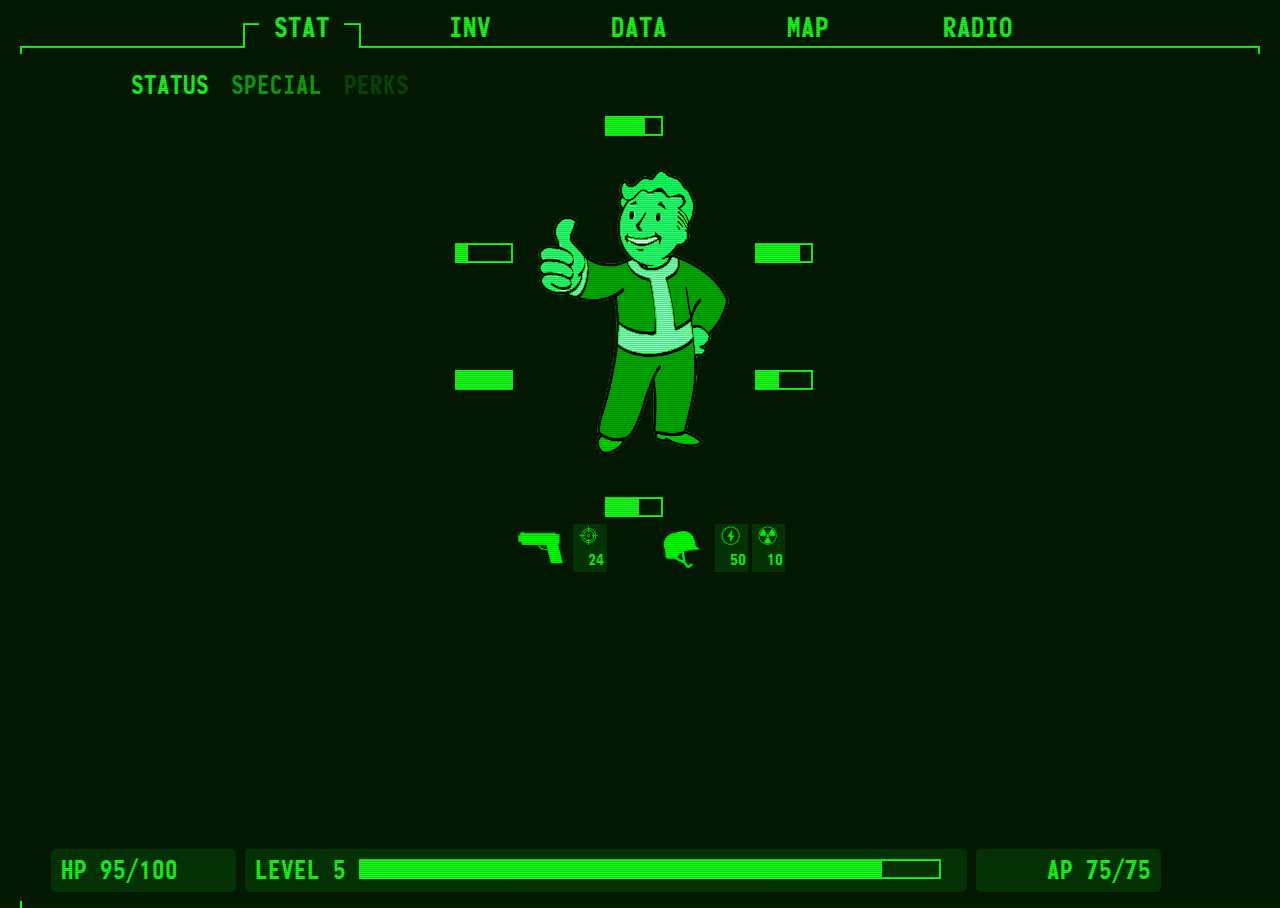
<file: Pip-boy project/index.html>
<!DOCTYPE html>
<html lang="en">

    <head>
        <meta charset="UTF-8">
        <title>Pipboy</title>
        <link rel="shortcut icon" href="https://upload.wikimedia.org/wikipedia/commons/thumb/0/0b/Radiation_warning_symbol.svg/600px-Radiation_warning_symbol.svg.png">
        <meta name="viewport" content="width= device-width, initial-scale=1" />
        <link rel="stylesheet" href="css/tether.min.css" />
        <link rel="stylesheet" href="css/bootstrap.min.css" />
        <link rel="stylesheet" href="css/pipboyapp.css"/>
    </head>

    <body>
        <nav class="navbar navbar-expand-md navbar-light navbar-toggleable">
            <div class="collapse navbar-collapse" id="mainNav">
                <ul class="navbar-nav nav-fill">
                    <li class="nav-item active">
                        <a href="index.html" class="nav-link">STAT</a>
                    </li>
                    <li class="nav-item">
                        <a href="inv.html" class="nav-link">INV</a>
                    </li>
                    <li class="nav-item">
                        <a href="data.html" class="nav-link">DATA</a>
                    </li>
                    <li class="nav-item">
                        <a href="map.html" class="nav-link">MAP</a>
                    </li>
                    <li class="nav-item">
                        <a href="radio.html" class="nav-link">RADIO</a>
                    </li>
                </ul>
            </div>
        </nav>
        
        

        <div class="container">
            <div class="row">
                 <div class="col-12">
                    <ul class="nav nav-tabs">
                        <li class="nav-item">
                            <a href="#status" class="nav-link" data-toggle="tab" role="tab">
                                STATUS
                            </a>
                        </li>
                        <li class="nav-item">
                            <a href="#special" class="nav-link" data-toggle="tab">
                                SPECIAL
                            </a>
                        </li>
                        <li class="nav-item">
                            <a href="#perks" class="nav-link" data-toggle="tab">
                                PERKS
                            </a>
                        </li>
                    </ul>

                    <div class="tab-content">
                        <div class="tab-pane fade show active" id="status" role="tabpanel">
                            
                            <div class="center-image" >
                                <img src="vb.png">
                            </div>
                            

                            <div class="stat-bars">

                                <div class="row">
                                <div class="col-12">
                                    <div class="stat-bar">
                                        <div class="level-progress">
                                            <div class="level-progress-indicator w70">
                                            </div>
                                        </div>
                                    </div>
                                </div>
                                </div>

                                <div class="row">
                                <div class="col-3">
                                    <div class="stat-bar">
                                        <div class="level-progress">
                                            <div class="level-progress-indicator w20">
                                            </div>
                                        </div>
                                    </div>
                                </div>

                                <div class="col-6">
                                </div>

                                <div class="col-3">
                                    <div class="stat-bar">
                                        <div class="level-progress">
                                            <div class="level-progress-indicator w80">
                                            </div>
                                        </div>
                                    </div>
                                </div>
                                </div>

                                <div class="row">
                                <div class="col-3">
                                    <div class="stat-bar">
                                        <div class="level-progress">
                                            <div class="level-progress-indicator w100">
                                            </div>
                                        </div>
                                    </div>
                                </div>

                                <div class="col-6">
                                </div>

                                <div class="col-3">
                                    <div class="stat-bar">
                                        <div class="level-progress">
                                            <div class="level-progress-indicator w40">
                                            </div>
                                        </div>
                                    </div>
                                </div>
                                </div>
                            </div>

                            <div class="row">
                                <div class="col-12">
                                    <div class="stat-bar">
                                        <div class="level-progress">
                                            <div class="level-progress-indicator w60">
                                            </div>
                                        </div>
                                    </div>
                                </div>
                            </div>

                            <div class="row stat-numbers">
                                <div class="col-2 transparent"></div>
                                <div class="col-2">
                                    <img src="gun.png" class="img-responsive gun-icon" />
                                </div>
                                <div class="col-1">
                                    <div class="icon">
                                        <img src="crosshair.png" class="img-responsive crosshair-icon" />
                                    </div>
                                    <div class="points">24</div>
                                </div>

                                <div class="col-1 transparent"></div>

                                <div class="col-2">
                                    <img src="helmet.png" class="img-responsive helmet-icon" />
                                </div>
                                <div class="col-1">
                                    <div class="icon">
                                        <img src="energy.png" class="img-responsive energy-icon" />
                                    </div>
                                    <div class="points">50</div>
                                </div>
                                <div class="col-1">
                                    <div class="icon">
                                        <img src="radiation.png" class="img-responsive radiation-icon" />
                                    </div>
                                    <div class="points">10</div>
                                </div>

                                <div class="col-2 transparent"></div>
                            </div>



                        </div>


                        <div class="tab-pane fade" id="special" role="tabpanel">
                            SPECIAL
                        </div>
            
                        <div class="tab-pane fade" id="perks" role="tabpanel">
                            PERKS
                        </div>
                    </div>
                        
                </div>
            </div>
        </div>
                

        <navbar class="navbar navbar-light pip-footer">
            <div class="row container">
                <div class="col-2">
                    HP 95/100
                </div>
                <div class="col-8">
                    <span>LEVEL 5</span>
                    <div class="level-progress">
                        <div class="level-progress-indicator">
                    
                        </div>
                    </div>
                </div>
                <div class="col-2 text-right">
                    AP 75/75
                </div>

            </div>
        </navbar>

       
        
        
        
        

        
        
        <script src="js/jquery-3.5.1.min.js"></script>
        <script src="js/tether.min.js"></script>
        <script src="js/bootstrap.min.js"></script>
        <script src="js/pipboyapp.js"></script>
    </body>
</html>
</file>
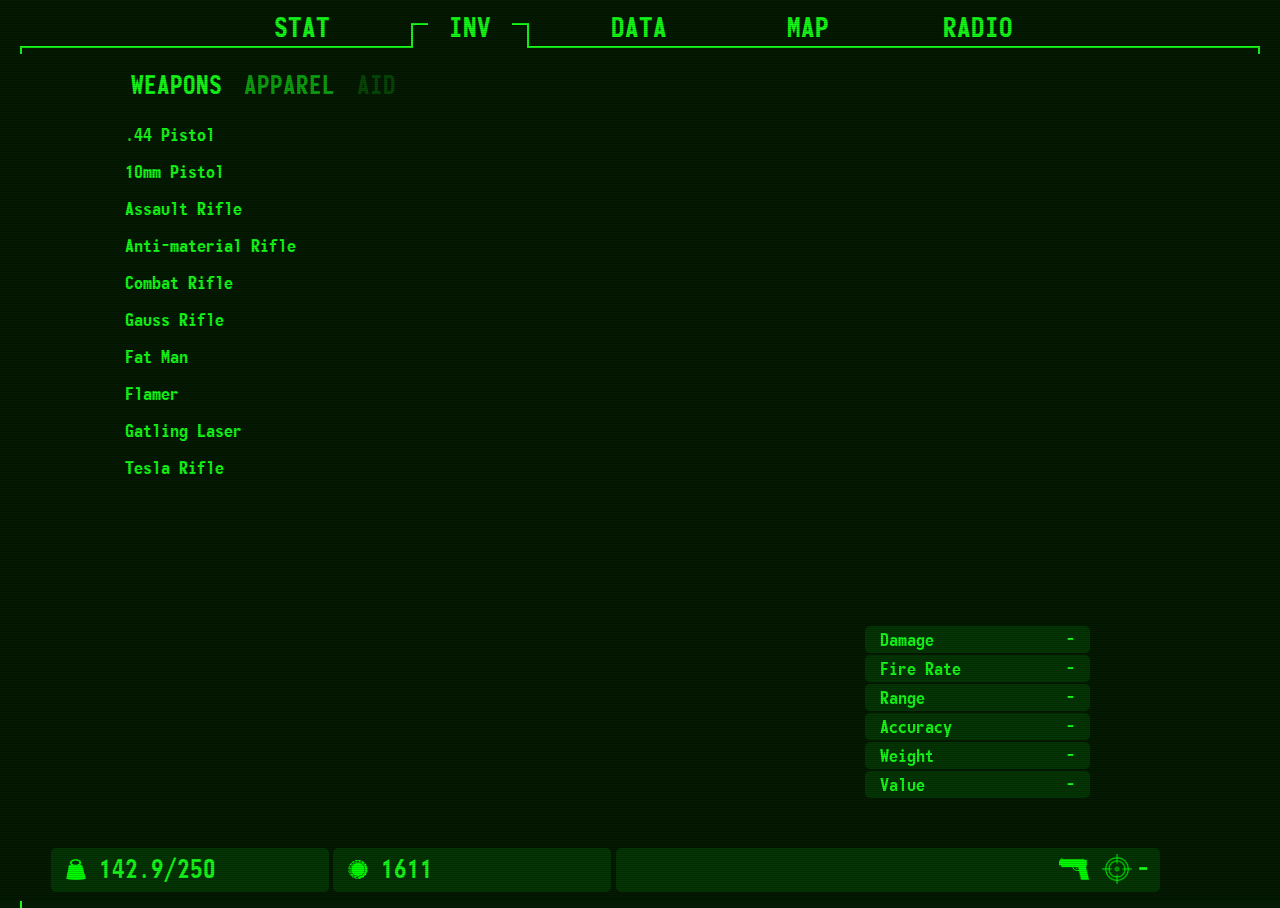
<file: Pip-boy project/inv.html>
<!DOCTYPE html>
<html lang="en">

    <head>
        <meta charset="UTF-8">
        <title>Pipboy</title>
        <link rel="shortcut icon" href="https://upload.wikimedia.org/wikipedia/commons/thumb/0/0b/Radiation_warning_symbol.svg/600px-Radiation_warning_symbol.svg.png">
        <meta name="viewport" content="width= device-width, initial-scale=1" />
        <link rel="stylesheet" href="css/tether.min.css" />
        <link rel="stylesheet" href="css/bootstrap.min.css" />
        <link rel="stylesheet" href="css/pipboyapp.css"/>
    </head>

    <body>
        <nav class="navbar navbar-expand-md navbar-light navbar-toggleable">
            <div class="collapse navbar-collapse" id="mainNav">
                <ul class="navbar-nav nav-fill">
                    <li class="nav-item">
                        <a href="index.html" class="nav-link">STAT</a>
                    </li>
                    <li class="nav-item active">
                        <a href="inv.html" class="nav-link">INV</a>
                    </li>
                    <li class="nav-item">
                        <a href="data.html" class="nav-link">DATA</a>
                    </li>
                    <li class="nav-item">
                        <a href="map.html" class="nav-link">MAP</a>
                    </li>
                    <li class="nav-item">
                        <a href="radio.html" class="nav-link">RADIO</a>
                    </li>
                </ul>
            </div>
        </nav>
        
        

        <div class="container">
            <div class="row">
                 <div class="col-12">
                    <ul class="nav nav-tabs">
                        <li class="nav-item">
                            <a href="#status" class="nav-link" data-toggle="tab" role="tab">
                                WEAPONS
                            </a>
                        </li>
                        <li class="nav-item">
                            <a href="#special" class="nav-link" data-toggle="tab">
                                APPAREL
                            </a>
                        </li>
                        <li class="nav-item">
                            <a href="#perks" class="nav-link" data-toggle="tab">
                               AID
                            </a>
                        </li>
                    </ul>

                    <div class="tab-content">
                        <div class="tab-pane full fade show active" id="status" role="tabpanel">
                            <ul class="item-list">
                                <li><a href="#" class="44-pistol">.44 Pistol</a></li>

                                <li><a href="#"class="10mm-pistol">10mm Pistol</a></li>

                                <li><a href="#" class="assault-rifle">Assault Rifle</a></li>

                                <li><a href="#" class="antimaterial-rifle">Anti-material Rifle</a></li>

                                <li><a href="#" class="combat-rifle">Combat Rifle</a></li>

                                <li><a href="#" class="gauss-rifle">Gauss Rifle</a></li>

                                <li><a href="#" class="fat-man">Fat Man</a></li>

                                <li><a href="#" class="flamer">Flamer</a></li>

                                <li><a href="#" class="gatling-laser">Gatling Laser</a></li>

                                <li><a href="#" class="tesla-rifle">Tesla Rifle</a></li>

                            </ul>


                            <div class="item-stats">
                                <div class="row-highlight">
                                    <div class="row">
                                        <div class="col-12">
                                            <div class="damage pull-right">-</div>
                                            <div class="pull-left">Damage</div>
                                        </div>
                                    </div>
                                </div>

                                <div class="row-highlight">
                                    <div class="row">
                                        <div class="col-12">
                                            <div class="fire_rate pull-right">-</div>
                                            <div class="pull-left">Fire Rate</div>
                                        </div>
                                    </div>
                                </div>

                                <div class="row-highlight">
                                    <div class="row">
                                        <div class="col-12">
                                            <div class="range pull-right">-</div>
                                            <div class="pull-left">Range</div>
                                        </div>
                                    </div>
                                </div>

                                <div class="row-highlight">
                                    <div class="row">
                                        <div class="col-12">
                                            <div class="accuracy pull-right">-</div>
                                            <div class="pull-left">Accuracy</div>
                                        </div>
                                    </div>
                                </div>

                                <div class="row-highlight">
                                    <div class="row">
                                        <div class="col-12">
                                            <div class="weight pull-right">-</div>
                                            <div class="pull-left">Weight</div>
                                        </div>
                                    </div>
                                </div>

                                <div class="row-highlight">
                                    <div class="row">
                                        <div class="col-12">
                                            <div class="value pull-right">-</div>
                                            <div class="pull-left">Value</div>
                                        </div>
                                    </div>
                                </div>



                            </div>

                        </div>


                        <div class="tab-pane fade" id="special" role="tabpanel">
                            <ul class="item-list">
                                <li><a href="#" class="44-pistol">.44 Pistol</a></li>

                                <li><a href="#"class="10mm-pistol">10mm Pistol</a></li>

                                <li><a href="#" class="assault-rifle">Assault Rifle</a></li>

                                <li><a href="#" class="antimaterial-rifle">Anti-material Rifle</a></li>

                                <li><a href="#" class="combat-rifle">Combat Rifle</a></li>

                                <li><a href="#" class="gauss-rifle">Gauss Rifle</a></li>

                                <li><a href="#" class="fat-man">Fat Man</a></li>

                                <li><a href="#" class="flamer">Flamer</a></li>

                                <li><a href="#" class="gatling-laser">Gatling Laser</a></li>

                                <li><a href="#" class="tesla-rifle">Tesla Rifle</a></li>

                            </ul>


                            <div class="item-stats">
                                <div class="row-highlight">
                                    <div class="row">
                                        <div class="col-12">
                                            <div class="damage pull-right">-</div>
                                            <div class="pull-left">Damage</div>
                                        </div>
                                    </div>
                                </div>

                                <div class="row-highlight">
                                    <div class="row">
                                        <div class="col-12">
                                            <div class="fire_rate pull-right">-</div>
                                            <div class="pull-left">Fire Rate</div>
                                        </div>
                                    </div>
                                </div>

                                <div class="row-highlight">
                                    <div class="row">
                                        <div class="col-12">
                                            <div class="range pull-right">-</div>
                                            <div class="pull-left">Range</div>
                                        </div>
                                    </div>
                                </div>

                                <div class="row-highlight">
                                    <div class="row">
                                        <div class="col-12">
                                            <div class="accuracy pull-right">-</div>
                                            <div class="pull-left">Accuracy</div>
                                        </div>
                                    </div>
                                </div>

                                <div class="row-highlight">
                                    <div class="row">
                                        <div class="col-12">
                                            <div class="weight pull-right">-</div>
                                            <div class="pull-left">Weight</div>
                                        </div>
                                    </div>
                                </div>

                                <div class="row-highlight">
                                    <div class="row">
                                        <div class="col-12">
                                            <div class="value pull-right">-</div>
                                            <div class="pull-left">Value</div>
                                        </div>
                                    </div>
                                </div>



                            </div>
                        </div>
            
                        <div class="tab-pane fade" id="perks" role="tabpanel">
                            PERKS
                        </div>
                    </div>
                        
                </div>
            </div>
        </div>
                

        <navbar class="navbar navbar-light pip-footer">
            <div class="row container">
                <div class="col-3">
                    <img src="weight.png" class="img-responsive weight-icon">
                    142.9/250
                </div>
                <div class="col-3">
                    <span><img src="bottle-cap.png" class="img-responsive bottlecap-icon"></span>
                    1611
                </div>
                <div class="col-6 footer-damage text-right">
                   <img src="gun.png" class="img-responsive gunicon-footer">
                   <img src="crosshair.png" class="img-responsive crosshairicon-footer">
                   <div class="damage pull-right">-</div>
                </div>

            </div>
        </navbar>

       
        
        
        
        

        
        
        <script src="js/jquery-3.5.1.min.js"></script>
        <script src="js/tether.min.js"></script>
        <script src="js/bootstrap.min.js"></script>
        <script src="js/pipboyapp.js"></script>
    </body>
</html>
</file>
<file: Pip-boy project/css/pipboyapp.css>
@font-face{
    font-family: Pipfont;
    src: url('../monofonto.ttf')
}

body{
    font-family: Pipfont, sans-serif;
    color: #15fc18;
    background: #041a02;
}

body::after{
    height: 100%;
    width: 100%;
    content: "";
    position: absolute;
    top: 0px;
    left: 0px;
    background: repeating-linear-gradient(0deg, rgba(0,0,0,0.5), rgba(0,0,0,0.4) 1px, transparent 1px, transparent 2px);
    opacity: 0.35;
    z-index: 1000000000;
    pointer-events: none;
}

ul > li.nav-item > a.nav-link{
    color: #15fc18 !important;
    font-size: 27px;
    line-height: 22px;
    padding-bottom: 0px;
}

.navbar.navbar-light{
    border-bottom: 2px solid;
    margin: 0px 20px;
}

.navbar.navbar-light::before, .navbar.navbar-light::after{
    height: 7px;
    width: 2px;
    content: "";
    position: absolute;
    display: block;
    z-index: 5000;
    background: #15fc18;
    bottom: -8px
}

.navbar::before{
    left: 0px
}

.navbar::after{
    right: 0px;
}

.navbar-light .navbar-nav > li.nav-item > .nav-link{
    text-align: center;
    margin: auto;
    font-size: 27px;
    line-height: 22px;
    padding-bottom: 0px;
    z-index: 50;
    position: relative;
    background: #041a02;
}

.nav-item.active::before{
    content: "";
    position: absolute;
    left: 15%;
    width: 70%;
    height: 25px;
    top: 15px;
    background: #041a02;
    border-left: 2px solid;
    border-right: 2px solid;
    border-top: 2px solid;
}

.nav.nav-tabs{
    margin: 20px;
    border-bottom: none;
}

.nav.nav-tabs > li > a{
    font-size: 25px !important;
    background: transparent !important;
    border: 1px solid transparent !important;
    padding: 5px 10px;
}

.nav.nav-tabs > .nav-item > .nav-link:hover{
    border: 1px solid transparent;
}

.nav.nav-tabs > li:nth-child(2) > a{
    opacity: 0.6;
}

.nav.nav-tabs > li:nth-child(3) > a{
    opacity: 0.2;
}

.navbar.navbar-light .navbar-nav{
    margin-left: 15%;
    margin-right: 15%;
    border-bottom: 0px 20px;
}

.navbar.navbar-light .navbar-nav > li{
    padding: 0px 5%;
}

.navbar-nav{
    width: 100%;
}

.navbar-light ul.navbar-nav > li{
    display: block;
    position: relative;
    width: 100%;
}

.center-image{
    position: absolute;
    margin-left: 100px;
}

.center-image img{
    margin:auto;
    display: block;
    position: relative;
    max-height: 600px;
    max-width: 200px;
    filter: grayscale(1) sepia(100%) hue-rotate(55deg) saturate(7) brightness(1) contrast(2);
    margin-top: 50px;
    margin-left: -10px;
}

.pip-footer{
    position: absolute;
    bottom: 0;
    width: 100% !important;
    font-size: 25px;
}


.level-progress{
    width: 100%;
    height: 20px;
    border: 2px solid;
    display: inline-block;
    width: 83%;
}

.level-progress-indicator{
    height: 16px;
    background: #15fc18;
    position: relative;
    width: 90%;
}

.navbar.navbar-light.pip-footer{
    border: none;
    width: 100%;
}

.navbar.pip-footer .col-8, .navbar.pip-footer .col-2, .navbar.pip-footer .col-6, .navbar.pip-footer .col-3{
    background: #043504;
    padding: 3px 10px;
    border-radius: 5px;
}

.navbar.pip-footer .col-6{
    margin: 0px 1px;
    flex: 0 0 49%;
    border-radius: 5px;
}

.navbar.pip-footer .col-8{
    margin: 0px 1px;
    flex: 0 0 65%;
    border-radius: 5px;
}

.row{
    margin: 0px;
    text-align: justify;
}

.stat-bar{
    width: 70px;
    margin: auto;
}

#status{
    max-width: 400px;
    margin: auto;
}

.stat-bars > .row{
    margin-bottom: 100px;
}

.w10{
    width: 10%;
}

.w20{
    width: 20%;
}

.w30{
    width: 30%;
}

.w40{
    width: 40%;
}

.w50{
    width: 50%;
}

.w60{
    width: 60%;
}

.w70{
    width: 70%;
}

.w80{
    width: 80%;
}

.w90{
    width: 90%;
}

.w100{
    width: 100%;
}

.stat-numbers .col-1, .stat-numbers .col-2s{
    background: #043504;
    text-align: center;
    margin-right: 4px;
}

.stat-numbers .col-1.transparent, .stat-numbers .col-2.transparent {
    background: transparent;
}

.stat-numbers img{
    width: 100%;
    filter: grayscale(1) brightness(200) contrast(0) sepia(100%) hue-rotate(55deg) saturate(20);
}

.gun-icon {
    margin-top: 10px;
    scale: 120%;
}

.crosshair-icon{
    scale: 625%;
}

.helmet-icon{
    margin-top: 7px;
}

.energy-icon, .radiation-icon{
    scale: 600%;
}

.weight-icon{
    width: 20px;
    margin-left: 5px;
    margin-bottom: 5px;
    filter: grayscale(1) brightness(200) contrast(0) sepia(100%) hue-rotate(55deg) saturate(20);
}

.bottlecap-icon{
    width: 20px;
    margin-left: 5px;
    margin-bottom: 5px;
    filter: grayscale(1) brightness(200) contrast(0) sepia(100%) hue-rotate(55deg) saturate(20);
}

.gunicon-footer{
    width: 30px;   
    margin-bottom: 5px; 
    filter: grayscale(1) brightness(200) contrast(0) sepia(100%) hue-rotate(55deg) saturate(20);
}

.crosshairicon-footer{
    width: 30px;  
    margin-bottom: 5px;
    margin-right: 5px;  
    filter: grayscale(1) brightness(200) contrast(0) sepia(100%) hue-rotate(55deg) saturate(20);
}

#status.tab-pane.full{
    width: 100%;
    max-width: 100%;
    list-style: none;
}

.item-list{
    float: left;
    padding: 0px;
    list-style: none;
    margin: 0px;
}

.item-list li a{
    display: block;
    width: 275px;
    padding: 5px 10px;
    border-radius: 2px;
    color: #15fc18;
    text-decoration: none;
    font-size: 18px;
    padding-left: 25px;
}

.item-list li a:hover{
    color: #041a02;
    background: #15fc18;
    border-radius: 5px;
}

.item-list a.active::before{
    content: "";
    display: block;
    position: absolute;
    width: 10px;
    height: 10px;
    background: #15fc18;
    left: 23px;
    margin-top: 9px;
}

.item-list a.active:hover::before{
    background: #041a02;
}

.item-stats{
    position: fixed;
    right: 190px;
    bottom: 100px;
    width: 225px; 
    font-size: 18px;
}

.item-stats .row .col-12{
    margin-bottom: 2px;
    background: #043504;
    border-radius: 5px;
}

.pull-left{
    float: left !important;
}

.pull-right{
    float: right !important;
}
</file>
